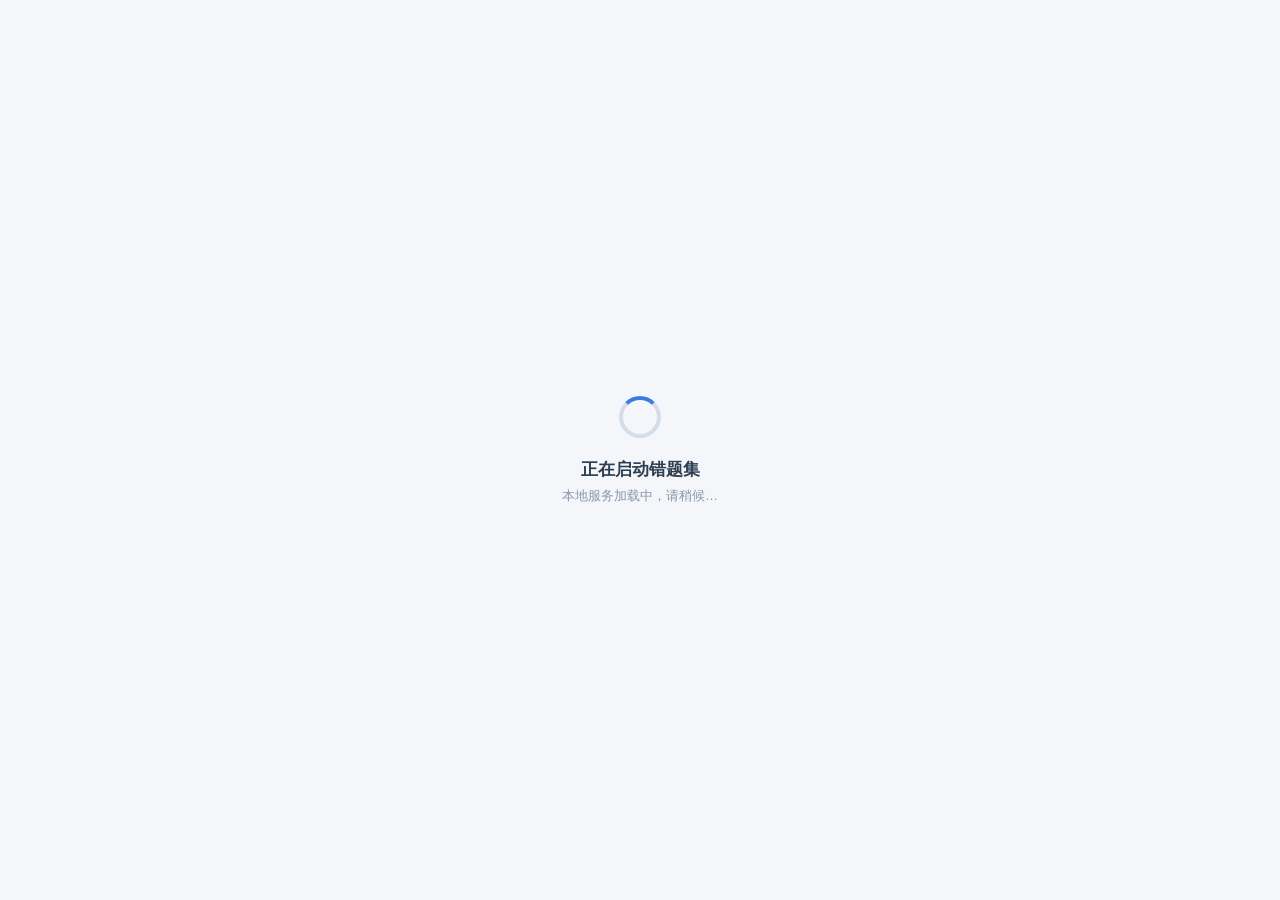
<file: src-tauri/frontend-placeholder/index.html>
<!DOCTYPE html>
<html lang="zh-CN">
<head>
<meta charset="UTF-8">
<meta name="viewport" content="width=device-width, initial-scale=1.0">
<title>错题集</title>
<style>
  * { margin: 0; padding: 0; box-sizing: border-box; }
  body {
    height: 100vh; display: flex; flex-direction: column;
    align-items: center; justify-content: center;
    background: #f4f6fa; font-family: -apple-system, "PingFang SC", "Microsoft YaHei", sans-serif;
    color: #2c3e50;
  }
  .spinner {
    width: 42px; height: 42px; border-radius: 50%;
    border: 4px solid #d5dde8; border-top-color: #3b7ddd;
    animation: spin 0.9s linear infinite; margin-bottom: 20px;
  }
  @keyframes spin { to { transform: rotate(360deg); } }
  h1 { font-size: 17px; font-weight: 600; margin-bottom: 6px; }
  p { font-size: 13px; color: #8a97a8; }
</style>
</head>
<body>
  <div class="spinner"></div>
  <h1>正在启动错题集</h1>
  <p>本地服务加载中，请稍候…</p>
</body>
</html>
</file>
